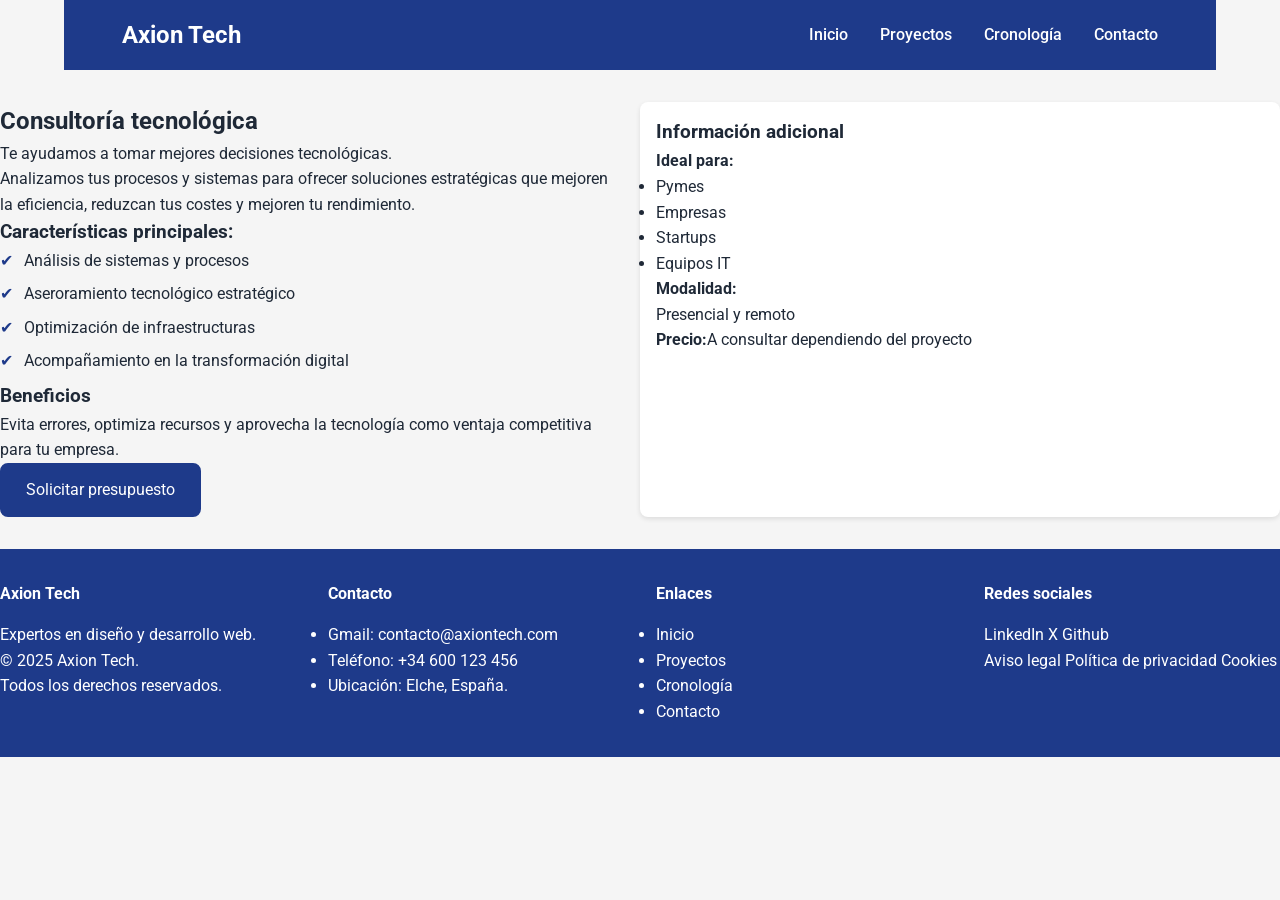
<file: consultoria-tecnologica.html>
<!DOCTYPE html>
<html lang="en">
<head>
    <meta charset="UTF-8">
    <meta name="viewport" content="width=device-width, initial-scale=1.0">
    <title>Consultoría tecnológica</title>
    <meta name="description" content="La mejor consultoría tecnológica que puedes encontrar.">
    <meta name="author" content="Ismael Tortosa López">
    <link rel="shortcut icon" type="image/x-icon" href="Images/FaviconAxionTech.png">
    <link rel="stylesheet" href="style.css" />
</head>
<body>

    <nav class="main-nav">
        <div class="nav-container">
            <div class="logo">Axion Tech</div>
            <ul class="nav-links">
                <li><a href="index.html">Inicio</a></li>
                <li><a href="proyecto-intermodular.html">Proyectos</a></li>
                <li><a href="cronologia.html">Cronología</a></li>
                <li><a href="contacto.html">Contacto</a></li>
            </ul>
        </div>
    </nav>


    <div class="layout">

        <main>
            <h2>Consultoría tecnológica</h2>
            <p class="intro">
                Te ayudamos a tomar mejores decisiones tecnológicas.
            </p>
            <p>
                Analizamos tus procesos y sistemas para ofrecer soluciones
                estratégicas que mejoren la eficiencia, reduzcan tus costes
                y mejoren tu rendimiento.
            </p>

            <section>
                <h3>Características principales:</h3>
                <ul class="checklist">
                    <li>Análisis de sistemas y procesos</li>
                    <li>Aseroramiento tecnológico estratégico</li>
                    <li>Optimización de infraestructuras</li>
                    <li>Acompañamiento en la transformación digital</li>
                </ul>
            </section>

            <section>
                <h3>Beneficios</h3>
                <p>
                    Evita errores, optimiza recursos y aprovecha la tecnología
                    como ventaja competitiva para tu empresa.
                </p>
            </section>

            <a href="contacto.html" class="btn-cta">Solicitar presupuesto</a>

        </main>

        <aside>
            <h3>Información adicional</h3>
            <p><strong>Ideal para:</strong></p>
            <ul>
                <li>Pymes</li>
                <li>Empresas</li>
                <li>Startups</li>
                <li>Equipos IT</li>
            </ul>

            <p><strong>Modalidad:</strong></p>
            <p>Presencial y remoto</p>

            <p><strong>Precio:</strong>A consultar dependiendo del proyecto</p>

        </aside>

    </div>


    <footer class="site-footer">
        <div class="footer-container">

            <div class="footer-column">
                <h4>Axion Tech</h4>
                <p>Expertos en diseño y desarrollo web.</p>
                <p class="copyright">
                    © 2025 Axion Tech. <br />
                    Todos los derechos reservados.
                </p>
            </div>

            <div class="footer-column">
                <h4>Contacto</h4>
                <ul>
                    <li>Gmail: <a href="contacto@axiontech.com">contacto@axiontech.com</a></li>
                    <li>Teléfono: <a href="+34 600 123 456">+34 600 123 456</a></li>
                    <li>Ubicación: Elche, España.</li>
                </ul>
            </div>

            <div class="footer-column">
                <h4>Enlaces</h4>
                <ul>
                    <li><a href="index.html">Inicio</a></li>
                    <li><a href="proyecto-intermodular.html">Proyectos</a></li>
                    <li><a href="cronologia.html">Cronología</a></li>
                    <li><a href="contacto.html">Contacto</a></li>
                </ul>
            </div>

            <div class="footer-column">
                <h4>Redes sociales</h4>
                <div class="social-links">
                    <a href="#" aria-label="LinkedIn">LinkedIn</a>
                    <a href="#" aria-label="X">X</a>
                    <a href="#" aria-label="Github">Github</a>
                </div>

                <div class="legal-links">
                    <a href="#">Aviso legal</a>
                    <a href="#">Política de privacidad</a>
                    <a href="#">Cookies</a>
                </div>
            </div>
        </div>
    </footer>
    
</body>
</html>
</file>
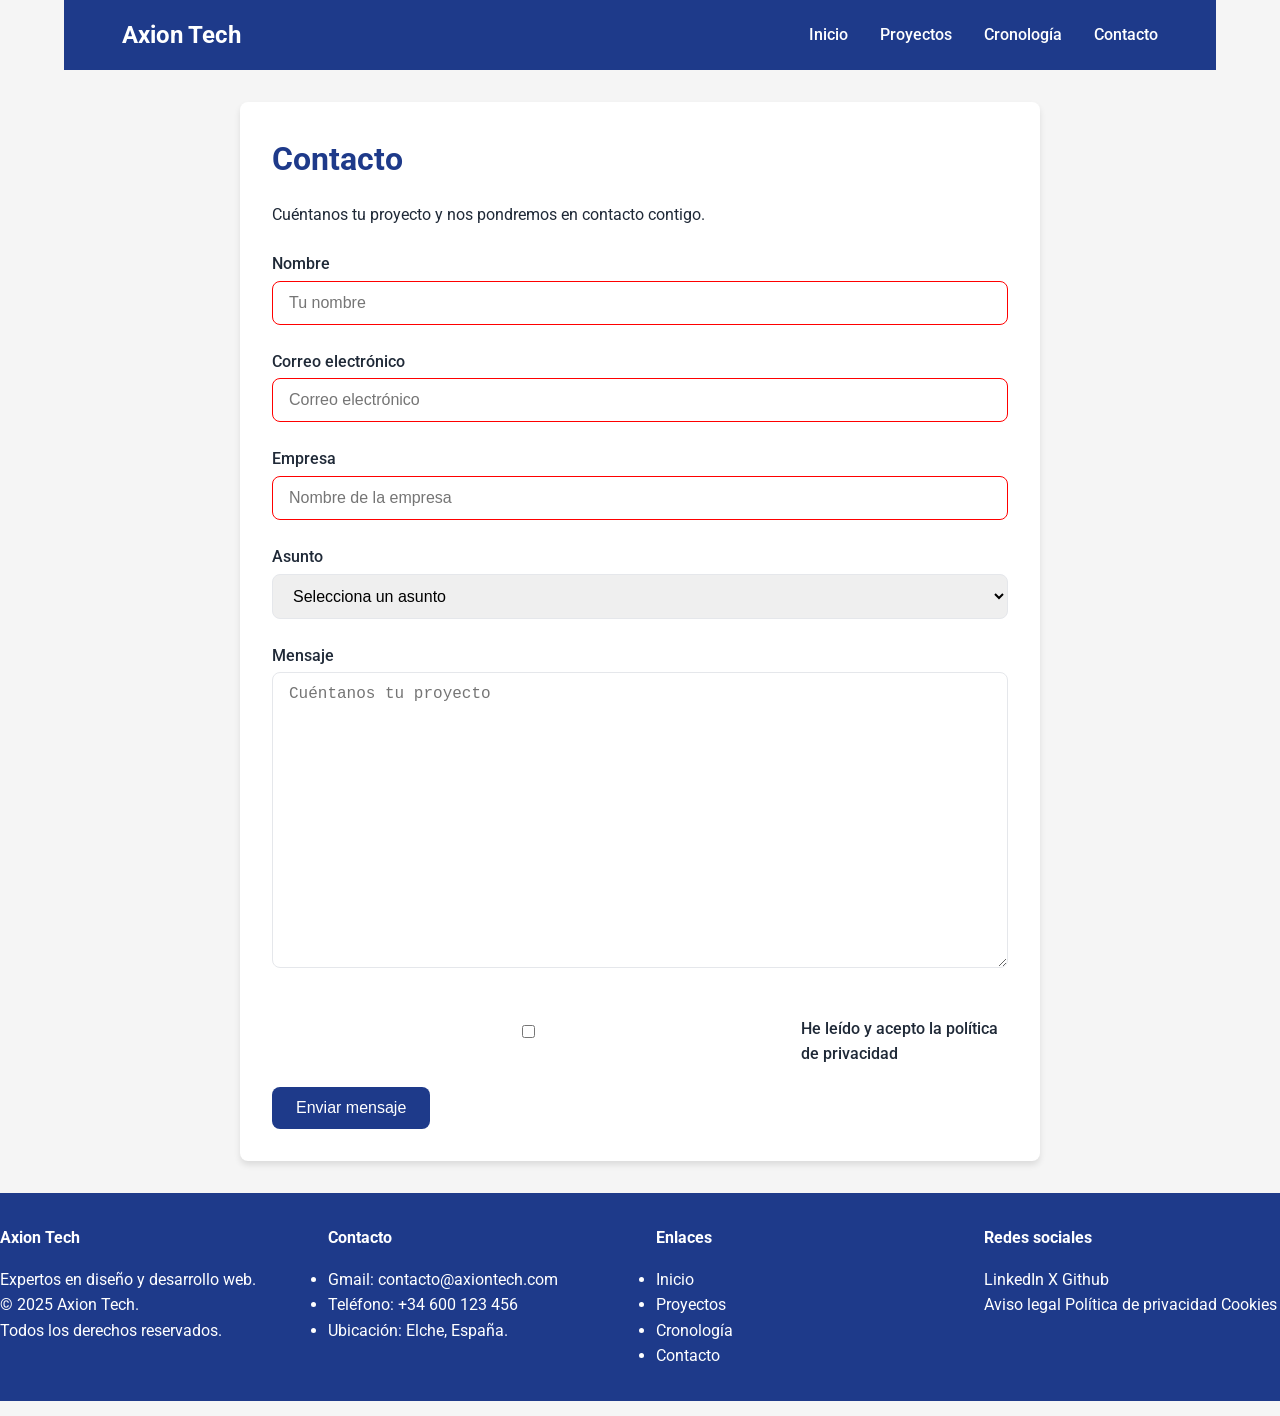
<file: contacto.html>
<!DOCTYPE html>
<html lang="en">
<head>
    <meta charset="UTF-8">
    <meta name="viewport" content="width=device-width, initial-scale=1.0">
    <title>Contacto Axion Tech</title>
    <meta name="description" content="Contacto de la empresa número 1 en desarrollo web.">
    <meta name="author" content="Ismael Tortosa López">
    <link rel="shortcut icon" type="image/x-icon" href="Images/FaviconAxionTech.png">
    <link rel="stylesheet" href="style.css" />
</head>
<body>

    <nav class="main-nav">
        <div class="nav-container">
            <div class="logo">Axion Tech</div>
            <ul class="nav-links">
                <li><a href="index.html">Inicio</a></li>
                <li><a href="proyecto-intermodular.html">Proyectos</a></li>
                <li><a href="cronologia.html">Cronología</a></li>
                <li><a href="contacto.html">Contacto</a></li>
            </ul>
        </div>
    </nav>


    <section class="contacto">
        <h2>Contacto</h2>
        <p>Cuéntanos tu proyecto y nos pondremos en contacto contigo.</p>

        <form action="morning-paper-a0fc.contry-1990.workers.dev" method="POST"> <!--Para que los datos que rellenemos se envien al servidor que nos habeís facilitado.-->
            <label for="nombre">Nombre</label>
            <input type="text" id="nombre" name="nombre" placeholder="Tu nombre" maxlength="30" pattern="^[a-zA-Z0-9]*$" required><br>

            <label for="Correo electrónico">Correo electrónico</label>
            <input type="email" id="Correo electrónico" placeholder="Correo electrónico" required><br>

            <label for="empresa">Empresa</label>
            <input type="text" id="empresa" name="empresa" placeholder="Nombre de la empresa" required><br>

            <label for="asunto">Asunto</label>
            <select id="asunto" name="asunto" required>
                <option value="">Selecciona un asunto</option>
                <option value="desarrollo-web">Desarrollo Web</option>
                <option value="ux-ui">Diseño UX/UI</option>
                <option value="apps">Desarrollo de aplicaciones</option>
                <option value="consultoria">Consultoría tecnológica</option>

            </select><br>

            <label for="mensaje">Mensaje</label>
            <textarea id="mensaje" name="mensaje" placeholder="Cuéntanos tu proyecto" rows="15" cols="50" required></textarea><br>

            <div class="privacidad">
                <input type="checkbox" id="privacidad" name="privacidad" required><br>
                <label for="privacidad">
                    He leído y acepto la política de privacidad
                </label>
            </div>

            <button type="submit">Enviar mensaje</button>

        </form> <!--En el form he puesto todos los campos required para que no se pueda enviar el formulario sin completar todos los campos,
        además de poner algunas validaciones más en otros que así lo necesitaban como el caso de nombre para que no se puedan poner cosas raras.-->

    </section>




    <footer class="site-footer">
        <div class="footer-container">

            <div class="footer-column">
                <h4>Axion Tech</h4>
                <p>Expertos en diseño y desarrollo web.</p>
                <p class="copyright">
                    © 2025 Axion Tech. <br />
                    Todos los derechos reservados.
                </p>
            </div>

            <div class="footer-column">
                <h4>Contacto</h4>
                <ul>
                    <li>Gmail: <a href="contacto@axiontech.com">contacto@axiontech.com</a></li>
                    <li>Teléfono: <a href="+34 600 123 456">+34 600 123 456</a></li>
                    <li>Ubicación: Elche, España.</li>
                </ul>
            </div>

            <div class="footer-column">
                <h4>Enlaces</h4>
                <ul>
                    <li><a href="index.html">Inicio</a></li>
                    <li><a href="proyecto-intermodular.html">Proyectos</a></li>
                    <li><a href="cronologia.html">Cronología</a></li>
                    <li><a href="contacto.html">Contacto</a></li>
                </ul>
            </div>

            <div class="footer-column">
                <h4>Redes sociales</h4>
                <div class="social-links">
                    <a href="#" aria-label="LinkedIn">LinkedIn</a>
                    <a href="#" aria-label="X">X</a>
                    <a href="#" aria-label="Github">Github</a>
                </div>

                <div class="legal-links">
                    <a href="#">Aviso legal</a>
                    <a href="#">Política de privacidad</a>
                    <a href="#">Cookies</a>
                </div>
            </div>
        </div>
    </footer>

    

</body>
</html>
</file>
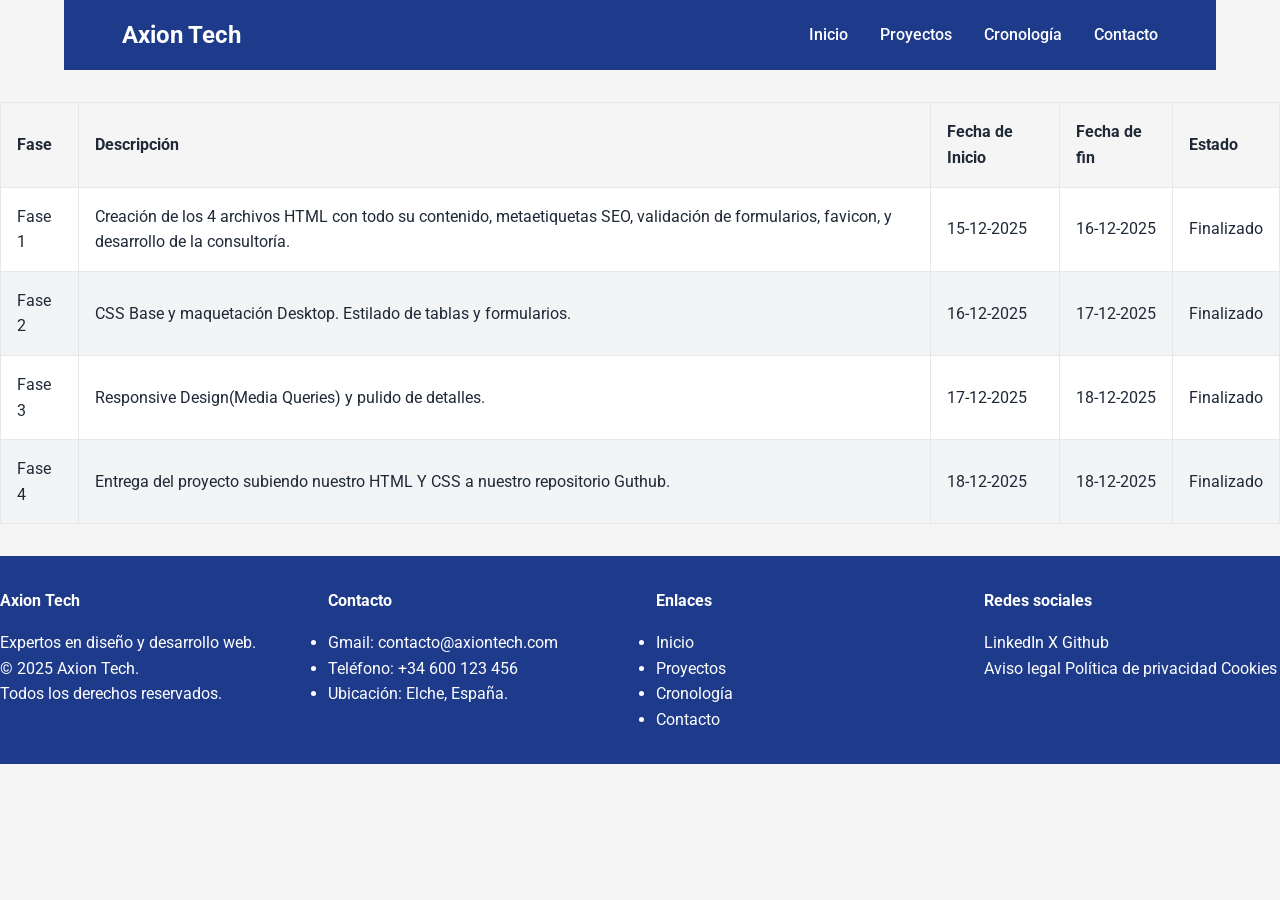
<file: cronologia.html>
<!DOCTYPE html>
<html lang="en">
<head>
    <meta charset="UTF-8">
    <meta name="viewport" content="width=device-width, initial-scale=1.0">
    <title>Cronología proyecto intermodular</title>
    <meta name="description" content="Cronología de mi proyecto.">
    <meta name="author" content="Ismael Tortosa López">
    <link rel="shortcut icon" type="image/x-icon" href="Images/FaviconAxionTech.png">
    <link rel="stylesheet" href="style.css" />
</head>
<body>

    <nav class="main-nav">
        <div class="nav-container">
            <div class="logo">Axion Tech</div>
            <ul class="nav-links">
                <li><a href="index.html">Inicio</a></li>
                <li><a href="proyecto-intermodular.html">Proyectos</a></li>
                <li><a href="cronologia.html">Cronología</a></li>
                <li><a href="contacto.html">Contacto</a></li>
            </ul>
        </div>
    </nav>

    <table class="planificación"> <!--He creado la tabla con todas las columnas obligatorias y las he rellenado conforme he ido completando el proyecto.-->
        <thead>
            <tr>
                <th>Fase</th>
                <th>Descripción</th>
                <th>Fecha de Inicio</th>
                <th>Fecha de fin</th>
                <th>Estado</th>
            </tr>
        </thead>

        <tbody>
            <tr>
                <td>Fase 1</td>
                <td>
                    Creación de los 4 archivos HTML con todo su contenido, metaetiquetas SEO,
                    validación de formularios, favicon, y desarrollo de la consultoría.
                </td>
                <td>15-12-2025</td>
                <td>16-12-2025</td>
                <td>Finalizado</td>
            </tr>

            <tr>
                <td>Fase 2</td>
                <td>
                    CSS Base y maquetación Desktop. Estilado de tablas y formularios.
                </td>
                <td>16-12-2025</td>
                <td>17-12-2025</td>
                <td>Finalizado</td>
            </tr>

            <tr>
                <td>Fase 3</td>
                <td>
                    Responsive Design(Media Queries) y pulido de detalles.
                </td>
                <td>17-12-2025</td>
                <td>18-12-2025</td>
                <td>Finalizado</td>
            </tr>

            <tr>
                <td>Fase 4</td>
                <td>Entrega del proyecto subiendo nuestro HTML Y CSS a nuestro repositorio Guthub.</td>
                <td>18-12-2025</td>
                <td>18-12-2025</td>
                <td>Finalizado</td>
            </tr>
        </tbody>
    </table>

    <footer class="site-footer">
        <div class="footer-container">

            <div class="footer-column">
                <h4>Axion Tech</h4>
                <p>Expertos en diseño y desarrollo web.</p>
                <p class="copyright">
                    © 2025 Axion Tech. <br />
                    Todos los derechos reservados.
                </p>
            </div>

            <div class="footer-column">
                <h4>Contacto</h4>
                <ul>
                    <li>Gmail: <a href="contacto@axiontech.com">contacto@axiontech.com</a></li>
                    <li>Teléfono: <a href="+34 600 123 456">+34 600 123 456</a></li>
                    <li>Ubicación: Elche, España.</li>
                </ul>
            </div>

            <div class="footer-column">
                <h4>Enlaces</h4>
                <ul>
                    <li><a href="index.html">Inicio</a></li>
                    <li><a href="proyecto-intermodular.html">Proyectos</a></li>
                    <li><a href="cronologia.html">Cronología</a></li>
                    <li><a href="contacto.html">Contacto</a></li>
                </ul>
            </div>

            <div class="footer-column">
                <h4>Redes sociales</h4>
                <div class="social-links">
                    <a href="#" aria-label="LinkedIn">LinkedIn</a>
                    <a href="#" aria-label="X">X</a>
                    <a href="#" aria-label="Github">Github</a>
                </div>

                <div class="legal-links">
                    <a href="#">Aviso legal</a>
                    <a href="#">Política de privacidad</a>
                    <a href="#">Cookies</a>
                </div>
            </div>
        </div>
    </footer>

</body>
</html>
</file>
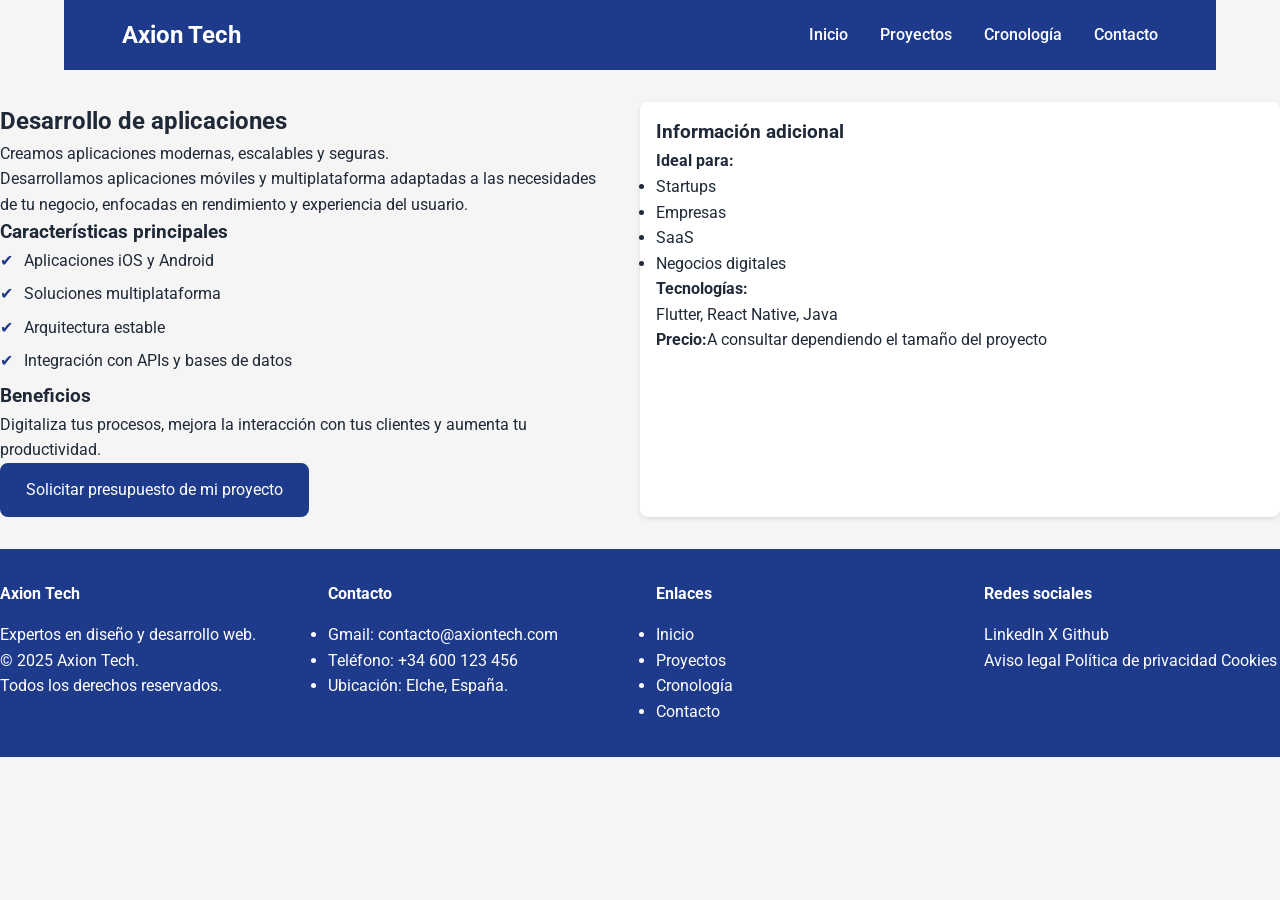
<file: desarrollo-de-aplicaciones.html>
<!DOCTYPE html>
<html lang="en">
<head>
    <meta charset="UTF-8">
    <meta name="viewport" content="width=device-width, initial-scale=1.0">
    <title>Desarrollo de aplicaciones</title>
    <meta name="description" content="Expertos en diseño y desarrollo de aplicaciones a medida.">
    <meta name="author" content="Ismael Tortosa López">
    <link rel="shortcut icon" type="image/x-icon" href="Images/FaviconAxionTech.png">
    <link rel="stylesheet" href="style.css" />
</head>
<body>

    <nav class="main-nav">
        <div class="nav-container">
            <div class="logo">Axion Tech</div>
            <ul class="nav-links">
                <li><a href="index.html">Inicio</a></li>
                <li><a href="proyecto-intermodular.html">Proyectos</a></li>
                <li><a href="cronologia.html">Cronología</a></li>
                <li><a href="contacto.html">Contacto</a></li>
            </ul>
        </div>
    </nav>


    <div class="layout">
        <main>
            <h2>Desarrollo de aplicaciones</h2>
            <p class="intro">
                Creamos aplicaciones modernas, escalables y seguras.
            </p>
            <p>
                Desarrollamos aplicaciones móviles y multiplataforma
                adaptadas a las necesidades de tu negocio, enfocadas
                en rendimiento y experiencia del usuario.
            </p>

            <section>
                <h3>Características principales</h3>
                <ul class="checklist">
                    <li>Aplicaciones iOS y Android</li>
                    <li>Soluciones multiplataforma</li>
                    <li>Arquitectura estable</li>
                    <li>Integración con APIs y bases de datos</li>
                </ul>
            </section>

            <section>
                <h3>Beneficios</h3>
                <p>
                    Digitaliza tus procesos, mejora la interacción con 
                    tus clientes y aumenta tu productividad.
                </p>
            </section>

            <a href="contacto.html" class="btn-cta">Solicitar presupuesto de mi proyecto</a>

        </main>

        <aside>
            <h3>Información adicional</h3>
            <p><strong>Ideal para:</strong></p>
            <ul>
                <li>Startups</li>
                <li>Empresas</li>
                <li>SaaS</li>
                <li>Negocios digitales</li>
            </ul>

            <p><strong>Tecnologías:</strong></p>
            <p>Flutter, React Native, Java</p>

            <p><strong>Precio:</strong>A consultar dependiendo el tamaño del proyecto</p>
        </aside>

    </div>


    <footer class="site-footer">
        <div class="footer-container">

            <div class="footer-column">
                <h4>Axion Tech</h4>
                <p>Expertos en diseño y desarrollo web.</p>
                <p class="copyright">
                    © 2025 Axion Tech. <br />
                    Todos los derechos reservados.
                </p>
            </div>

            <div class="footer-column">
                <h4>Contacto</h4>
                <ul>
                    <li>Gmail: <a href="contacto@axiontech.com">contacto@axiontech.com</a></li>
                    <li>Teléfono: <a href="+34 600 123 456">+34 600 123 456</a></li>
                    <li>Ubicación: Elche, España.</li>
                </ul>
            </div>

            <div class="footer-column">
                <h4>Enlaces</h4>
                <ul>
                    <li><a href="index.html">Inicio</a></li>
                    <li><a href="proyecto-intermodular.html">Proyectos</a></li>
                    <li><a href="cronologia.html">Cronología</a></li>
                    <li><a href="contacto.html">Contacto</a></li>
                </ul>
            </div>

            <div class="footer-column">
                <h4>Redes sociales</h4>
                <div class="social-links">
                    <a href="#" aria-label="LinkedIn">LinkedIn</a>
                    <a href="#" aria-label="X">X</a>
                    <a href="#" aria-label="Github">Github</a>
                </div>

                <div class="legal-links">
                    <a href="#">Aviso legal</a>
                    <a href="#">Política de privacidad</a>
                    <a href="#">Cookies</a>
                </div>
            </div>
        </div>
    </footer>
    
</body>
</html>
</file>
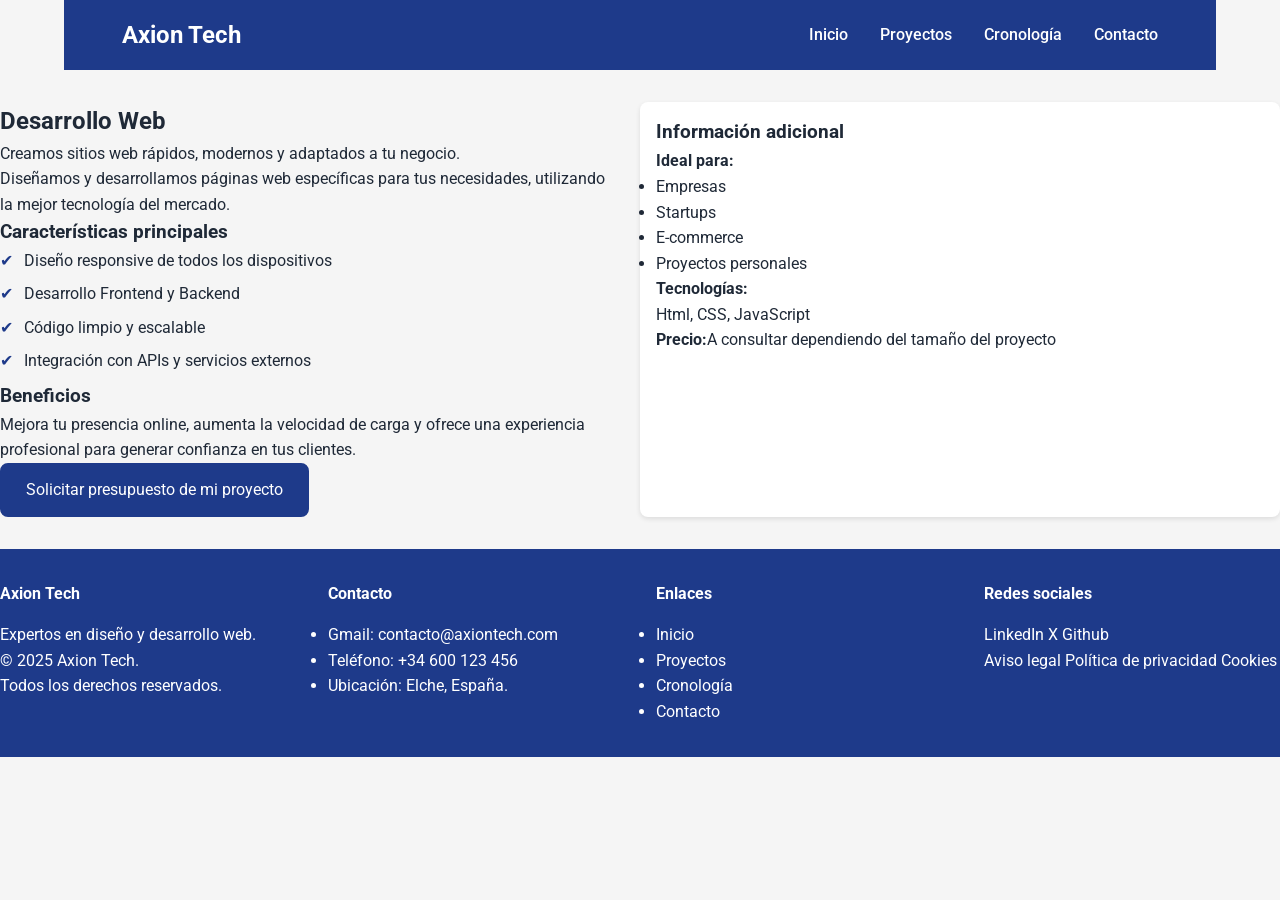
<file: desarrollo-web.html>
<!DOCTYPE html>
<html lang="en">
<head>
    <meta charset="UTF-8">
    <meta name="viewport" content="width=device-width, initial-scale=1.0">
    <title>Desarrollo Web</title>
    <meta name="description" content="Expertos en diseño y desarrollo Web.">
    <meta name="author" content="Ismael Tortosa López">
    <link rel="shortcut icon" type="image/x-icon" href="Images/FaviconAxionTech.png">
    <link rel="stylesheet" href="style.css" />
</head>
<body>

      <nav class="main-nav">
        <div class="nav-container">
            <div class="logo">Axion Tech</div>
            <ul class="nav-links">
                <li><a href="index.html">Inicio</a></li>
                <li><a href="proyecto-intermodular.html">Proyectos</a></li>
                <li><a href="cronologia.html">Cronología</a></li>
                <li><a href="contacto.html">Contacto</a></li>
            </ul>
        </div>
    </nav>


    <div class="layout">

        <main>
            <h2>Desarrollo Web</h2>
            <p class="intro">
                Creamos sitios web rápidos, modernos y adaptados a tu negocio.
            </p>
            <p>
                Diseñamos y desarrollamos páginas web específicas para tus necesidades,
                utilizando la mejor tecnología del mercado.
            </p>

            <section>
                <h3>Características principales</h3>
                <ul class="checklist">
                    <li>Diseño responsive de todos los dispositivos</li>
                    <li>Desarrollo Frontend y Backend</li>
                    <li>Código limpio y escalable</li>
                    <li>Integración con APIs y servicios externos</li>
                </ul>
            </section>

            <section>
                <h3>Beneficios</h3>
                <p>
                    Mejora tu presencia online, aumenta la velocidad de carga y
                    ofrece una experiencia profesional para generar confianza en 
                    tus clientes.
                </p>
            </section>

            <a href="contacto.html" class="btn-cta">Solicitar presupuesto de mi proyecto</a>

        </main>

        <aside>
            <h3>Información adicional</h3>
            <p><strong>Ideal para:</strong></p>
            <ul>
                <li>Empresas</li>
                <li>Startups</li>
                <li>E-commerce</li>
                <li>Proyectos personales</li>
            </ul>

            <p><strong>Tecnologías:</strong></p>
            <p>Html, CSS, JavaScript</p>

            <p><strong>Precio:</strong>A consultar dependiendo del tamaño del proyecto</p>

        </aside>


    </div>


    <footer class="site-footer">
        <div class="footer-container">

            <div class="footer-column">
                <h4>Axion Tech</h4>
                <p>Expertos en diseño y desarrollo web.</p>
                <p class="copyright">
                    © 2025 Axion Tech. <br />
                    Todos los derechos reservados.
                </p>
            </div>

            <div class="footer-column">
                <h4>Contacto</h4>
                <ul>
                    <li>Gmail: <a href="contacto@axiontech.com">contacto@axiontech.com</a></li>
                    <li>Teléfono: <a href="+34 600 123 456">+34 600 123 456</a></li>
                    <li>Ubicación: Elche, España.</li>
                </ul>
            </div>

            <div class="footer-column">
                <h4>Enlaces</h4>
                <ul>
                    <li><a href="index.html">Inicio</a></li>
                    <li><a href="proyecto-intermodular.html">Proyectos</a></li>
                    <li><a href="cronologia.html">Cronología</a></li>
                    <li><a href="contacto.html">Contacto</a></li>
                </ul>
            </div>

            <div class="footer-column">
                <h4>Redes sociales</h4>
                <div class="social-links">
                    <a href="#" aria-label="LinkedIn">LinkedIn</a>
                    <a href="#" aria-label="X">X</a>
                    <a href="#" aria-label="Github">Github</a>
                </div>

                <div class="legal-links">
                    <a href="#">Aviso legal</a>
                    <a href="#">Política de privacidad</a>
                    <a href="#">Cookies</a>
                </div>
            </div>
        </div>
    </footer>
    
</body>
</html>
</file>
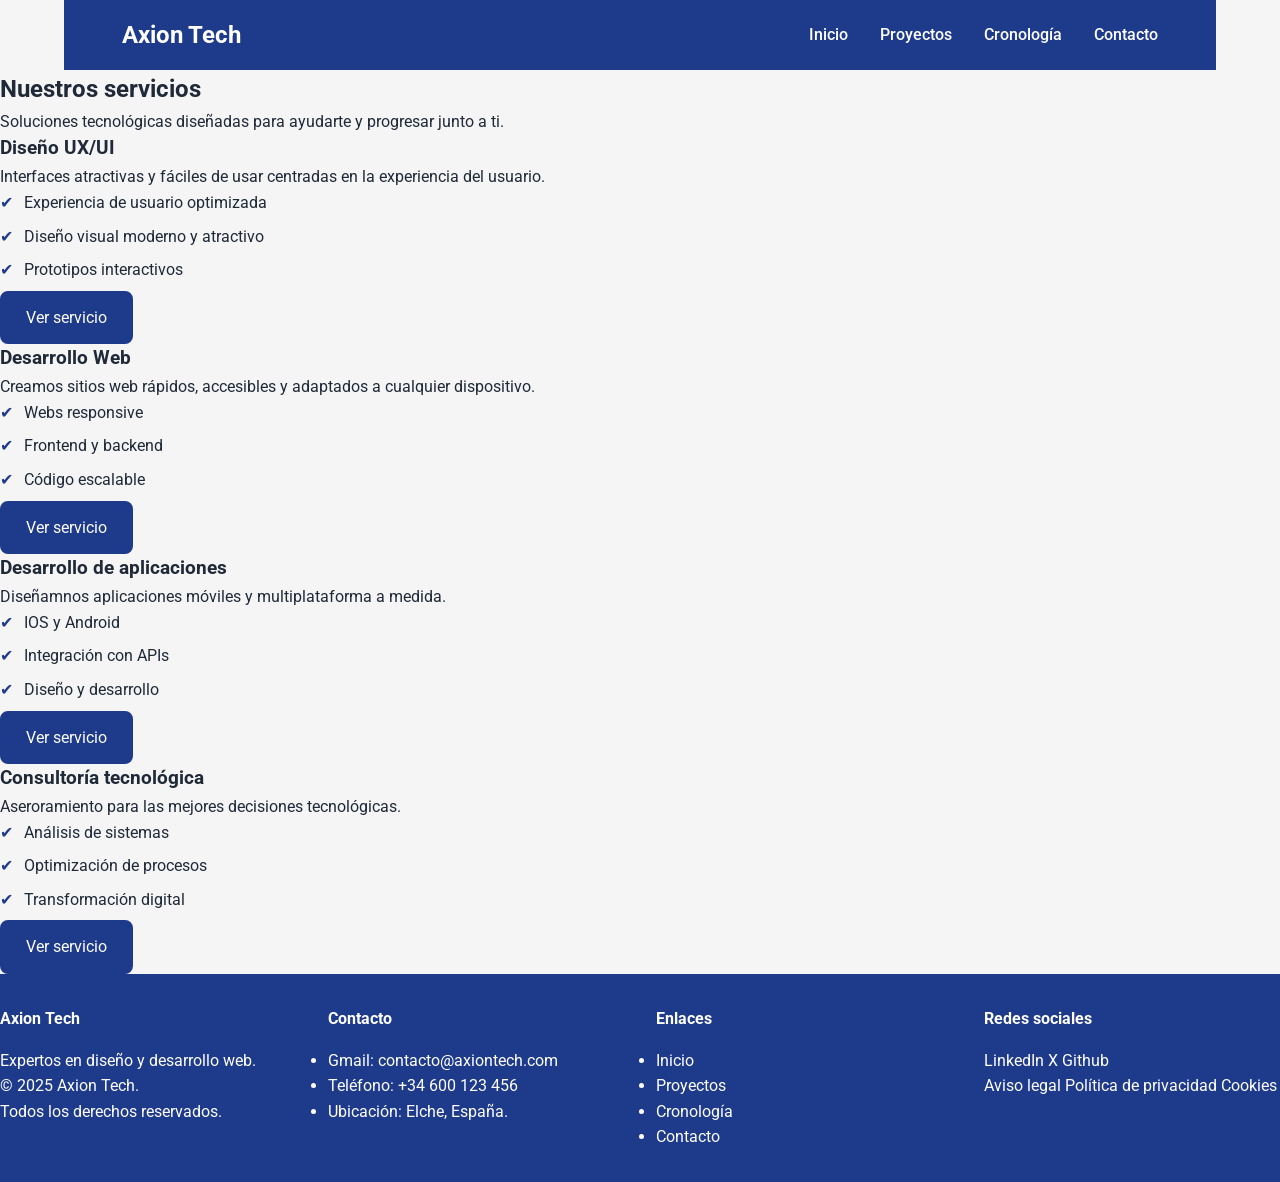
<file: proyecto-intermodular.html>
<!DOCTYPE html>
<html lang="en">
<head>
    <meta charset="UTF-8">
    <meta name="viewport" content="width=device-width, initial-scale=1.0">
    <title>Proyectos</title>
    <meta name="description" content="Proyectos web, mejores precios y menor tiempo de espera en la entrega de su proyecto.">
    <meta name="author" content="Ismael Tortosa López">
    <link rel="shortcut icon" type="image/x-icon" href="Images/FaviconAxionTech.png">
    <link rel="stylesheet" href="style.css" />
</head>
<body>
    <nav class="main-nav">
        <div class="nav-container">
            <div class="logo">Axion Tech</div>
            <ul class="nav-links">
                <li><a href="index.html">Inicio</a></li>
                <li><a href="proyecto-intermodular.html">Proyectos</a></li>
                <li><a href="cronologia.html">Cronología</a></li>
                <li><a href="contacto.html">Contacto</a></li>
            </ul>
        </div>
    </nav>


    <main>
        <section class="servicos"> <!--He creado una sección con todos nuestros servicios donde se explica brevemente que es cada servivicio, 
            así como que se puede hacer con ese servicio y un btn-cta al igual que en el hero index para que el cliente pinche en el servicio que le interesa
            y accede a toda la información detallada de cada servicio para poder saber más.-->
            <h2>Nuestros servicios</h2>
            <p class="intro">
                Soluciones tecnológicas diseñadas para ayudarte y progresar junto a ti.
            </p>


            <article class="servicio">
                <h3>Diseño UX/UI</h3>
                <p>
                    Interfaces atractivas y fáciles de usar centradas en la experiencia del usuario.
                </p>
                <ul class="checklist">
                    <li>Experiencia de usuario optimizada</li>
                    <li>Diseño visual moderno y atractivo</li>
                    <li>Prototipos interactivos</li>
                </ul>
                <a href="ux-ui.html" class="btn-cta">Ver servicio</a>
            </article>


            <article class="servicio">
                <h3>Desarrollo Web</h3>
                <p>
                    Creamos sitios web rápidos, accesibles y adaptados a cualquier dispositivo.
                </p>
                <ul class="checklist">
                    <li>Webs responsive</li>
                    <li>Frontend y backend</li>
                    <li>Código escalable</li>
                </ul>
                <a href="desarrollo-web.html" class="btn-cta">Ver servicio</a>
            </article>


            <article class="servicio">
                <h3>Desarrollo de aplicaciones</h3>
                <p>
                    Diseñamnos aplicaciones móviles y multiplataforma a medida.
                </p>
                <ul class="checklist">
                    <li>IOS y Android</li>
                    <li>Integración con APIs</li>
                    <li>Diseño y desarrollo</li>
                </ul>
                <a href="desarrollo-de-aplicaciones.html" class="btn-cta">Ver servicio</a>
            </article>


            <article class="servicio">
                <h3>Consultoría tecnológica</h3>
                <p>
                    Aseroramiento para las mejores decisiones tecnológicas.
                </p>
                <ul class="checklist">
                    <li>Análisis de sistemas</li>
                    <li>Optimización de procesos</li>
                    <li>Transformación digital</li>
                </ul>
                <a href="consultoria-tecnologica.html" class="btn-cta">Ver servicio</a>
            </article>
        </section>
    </main>



    <footer class="site-footer">
        <div class="footer-container">

            <div class="footer-column">
                <h4>Axion Tech</h4>
                <p>Expertos en diseño y desarrollo web.</p>
                <p class="copyright">
                    © 2025 Axion Tech. <br />
                    Todos los derechos reservados.
                </p>
            </div>

            <div class="footer-column">
                <h4>Contacto</h4>
                <ul>
                    <li>Gmail: <a href="contacto@axiontech.com">contacto@axiontech.com</a></li>
                    <li>Teléfono: <a href="+34 600 123 456">+34 600 123 456</a></li>
                    <li>Ubicación: Elche, España.</li>
                </ul>
            </div>

            <div class="footer-column">
                <h4>Enlaces</h4>
                <ul>
                    <li><a href="index.html">Inicio</a></li>
                    <li><a href="proyecto-intermodular.html">Proyectos</a></li>
                    <li><a href="cronologia.html">Cronología</a></li>
                    <li><a href="contacto.html">Contacto</a></li>
                </ul>
            </div>

            <div class="footer-column">
                <h4>Redes sociales</h4>
                <div class="social-links">
                    <a href="#" aria-label="LinkedIn">LinkedIn</a>
                    <a href="#" aria-label="X">X</a>
                    <a href="#" aria-label="Github">Github</a>
                </div>

                <div class="legal-links">
                    <a href="#">Aviso legal</a>
                    <a href="#">Política de privacidad</a>
                    <a href="#">Cookies</a>
                </div>
            </div>
        </div>
    </footer>
    
</body>
</html>
</file>
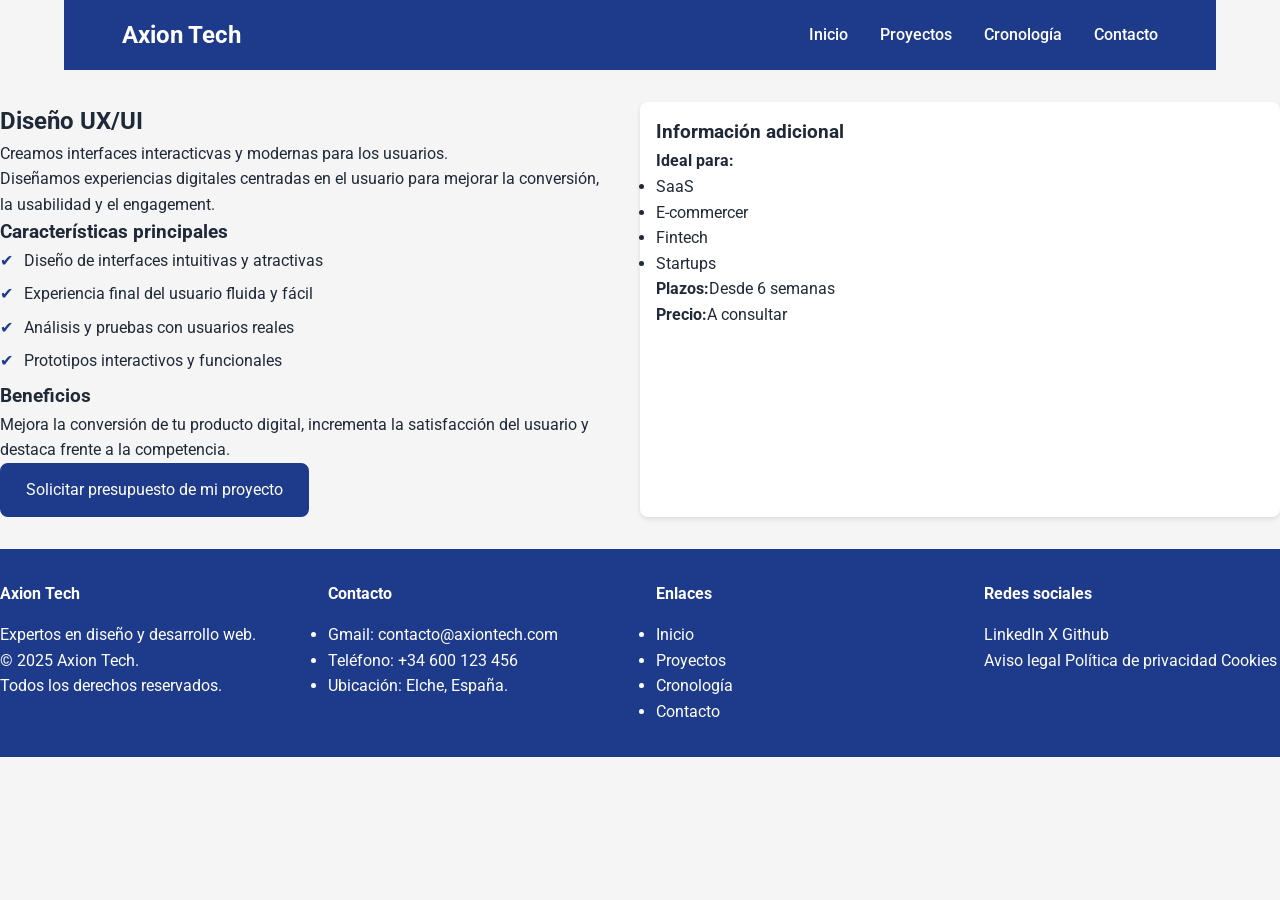
<file: ux-ui.html>
<!DOCTYPE html>
<html lang="en">
<head>
    <meta charset="UTF-8">
    <meta name="viewport" content="width=device-width, initial-scale=1.0">
    <title>Diseño UX/UI</title>
    <meta name="description" content="Expertos en diseño y desarrollo UX/UI.">
    <meta name="author" content="Ismael Tortosa López">
    <link rel="shortcut icon" type="image/x-icon" href="Images/FaviconAxionTech.png">
    <link rel="stylesheet" href="style.css" />
</head>
<body>

    <nav class="main-nav">
        <div class="nav-container">
            <div class="logo">Axion Tech</div>
            <ul class="nav-links">
                <li><a href="index.html">Inicio</a></li>
                <li><a href="proyecto-intermodular.html">Proyectos</a></li>
                <li><a href="cronologia.html">Cronología</a></li>
                <li><a href="contacto.html">Contacto</a></li>
            </ul>
        </div>
    </nav>


    <div class="layout"> <!--Tal y como se pide en el pdf del trabajo he creado un layout para cada servicio con su main + aside.-->
        <main>
            <h2>Diseño UX/UI</h2>
            <p class="intro">
                Creamos interfaces interacticvas y modernas para los usuarios.
            </p>
            <p>
                Diseñamos experiencias digitales centradas en el usuario para mejorar
                la conversión, la usabilidad y el engagement.
            </p>


            <section>
                <h3>Características principales</h3>
                <ul class="checklist">
                    <li>Diseño de interfaces intuitivas y atractivas</li>
                    <li>Experiencia final del usuario fluida y fácil</li>
                    <li>Análisis y pruebas con usuarios reales</li>
                    <li>Prototipos interactivos y funcionales</li>
                </ul>
            </section>

            <section>
                <h3>Beneficios</h3>
                <p>
                    Mejora la conversión de tu producto digital, incrementa la 
                    satisfacción del usuario y destaca frente a la competencia.
                </p>
            </section>

            <a href="contacto.html" class="btn-cta">Solicitar presupuesto de mi proyecto</a> <!--He creado este btn-cta común en todos los servicios para si al cliente le interesa
            pinche y se le manda directamente a la página de contacto para que rellene el formulario.-->

        </main>



        <aside>
            <h3>Información adicional</h3>
            <p><strong>Ideal para:</strong></p>
            <ul>
                <li>SaaS</li>
                <li>E-commercer</li>
                <li>Fintech</li>
                <li>Startups</li>
            </ul>

            <p><strong>Plazos:</strong>Desde 6 semanas</p>
            <p><strong>Precio:</strong>A consultar</p>

        </aside>

    </div>


    <footer class="site-footer">
        <div class="footer-container">

            <div class="footer-column">
                <h4>Axion Tech</h4>
                <p>Expertos en diseño y desarrollo web.</p>
                <p class="copyright">
                    © 2025 Axion Tech. <br />
                    Todos los derechos reservados.
                </p>
            </div>

            <div class="footer-column">
                <h4>Contacto</h4>
                <ul>
                    <li>Gmail: <a href="contacto@axiontech.com">contacto@axiontech.com</a></li>
                    <li>Teléfono: <a href="+34 600 123 456">+34 600 123 456</a></li>
                    <li>Ubicación: Elche, España.</li>
                </ul>
            </div>

            <div class="footer-column">
                <h4>Enlaces</h4>
                <ul>
                    <li><a href="index.html">Inicio</a></li>
                    <li><a href="proyecto-intermodular.html">Proyectos</a></li>
                    <li><a href="cronologia.html">Cronología</a></li>
                    <li><a href="contacto.html">Contacto</a></li>
                </ul>
            </div>

            <div class="footer-column">
                <h4>Redes sociales</h4>
                <div class="social-links">
                    <a href="#" aria-label="LinkedIn">LinkedIn</a>
                    <a href="#" aria-label="X">X</a>
                    <a href="#" aria-label="Github">Github</a>
                </div>

                <div class="legal-links">
                    <a href="#">Aviso legal</a>
                    <a href="#">Política de privacidad</a>
                    <a href="#">Cookies</a>
                </div>
            </div>
        </div>
    </footer>
    
</body>
</html>
</file>
<file: style.css>
@import url('https://fonts.googleapis.com/css2?family=Roboto:wght@400;700&display=swap'); /*Importación de Google Fonts*/

:root{
    --color-primary: #1e3a8a;
    --color-secondary: #facc15;
    --color-bg: #f5f5f5;
    --color-text: #1f2937;
    --color-light: #ffffff;  
    --color-border: #e5e7eb;
}

*,*::before, *::after{ /*Para el reset y aplicación global de box-sizing:border-box*/
    box-sizing: border-box; 
    margin: 0; /*Para el el espacio que quiero que quede entre el borde y el contenido del elemento*/
    padding: 0; /*Para el margen externo de un elemento.*/
}

body{
    font-family: 'Roboto', sans-serif; 
    font-size: 1rem; 
    line-height: 1.6; /*Para el espacio entre las líneas*/
    color: var(--color-text); /*Para el color del texto*/
    background-color: var(--color-bg); /*Para el color de fondo*/
}

.container{
    width: 90%; /*Para el ancho del área del contenedor*/
    max-width: 1200px; /*El ancho máximo del contenedor*/
    margin: 0 auto;
}

.header, .main-nav{
    background-color: var(--color-primary);
    color: var(--color-light);
    padding: 1rem 0;
}

.logo{
    font-size: 1.5rem; /*Para el tamaño de la letra en el logo*/
    font-weight: bold; 
}

.main-nav, .nav-container{
    display: flex; 
    align-items: center;
    width: 90%;
    max-width: 1200px;
    margin: 0 auto;
}

.main-nav ul{
    list-style: none;
    display: flex;
    gap: 2rem;
    margin-left: auto;
}

.main-nav ul li{
    display: flex;
    align-items: center;
}

.main-nav a{
    display: block; /*Para los nombres del nav se muestren independientes*/
    padding: 0.5rem 0;
    line-height: 1;
    color: var(--color-light);
    text-decoration: none;
    font-weight: 500;
    transition: color 0.3s ease; /*Para cuando el usuario ponga el raton encima de los elemtnos del nav cambien de color.*/
}

.main-nav a:hover{
    color: var(--color-secondary);
}

.btn-cta, .btn-outline{
    display: inline-block;
    padding: 0.75rem 1.5rem;
    font-size: 1rem;
    border-radius: 0.5rem;
    border: 2px solid var(--color-primary);
    background-color: var(--color-primary);
    color: var(--color-light);
    text-decoration: none;
    transition: all 0.3s ease;
    cursor: pointer;
}

.btn-cta:hover, .btn-outline:hover{
    background-color: var(--color-secondary);
    border-color: var(--color-secondary);
    color: var(--color-text);
}

#hero-index{
    display: flex;
    height: 50vh;
    background-color: var(--color-primary);
    background-image: url('images/Hero\ section.jpg'); /*Como nos indicas en el pdf ponemos la ruta de la imagen para que se vea de fondo en css y no en html*/
    background-repeat: no-repeat;
    background-position: center center;
    background-size: cover;
    background-attachment: fixed;
    display: flex;
    justify-content: center;
    align-items: center;
    text-align: center;
    color: var(--color-light);
    padding: 0 1rem;
}

#hero-index h1{
    font-size: 2.5rem;
    margin-bottom: 1rem;
}

#hero-index p{
    font-size: 1.25rem;
    margin-bottom: 1.5rem;
}

.section-title{
    text-align: center;
    font-size: 2rem;
    margin-bottom: 2rem;
    color: var(--color-primary);
}

.services-grid{
    display: flex; /*Para definir el espacio en filas y columnas y que sea más cómodo trabajar que con flex*/
    justify-content: space-between;
    gap: 2rem;
    margin: 2rem 0;
}

.service-card{
    background-color: var(--color-light);
    padding: 1.5rem;
    border-radius: 0.5rem;
    box-shadow: 0 4px 6px rgba(0,0,0,0.1);
    transition: transform 0.3s ease;
}

.service-card:hover{
    transform: translateY(-5px);
}

.service-card h3{
    margin-bottom: 0.5rem;
    color: var(--color-secondary);
}

.service-card p{
    font-size: 0.95rem;
}

.layout{
    display: flex;
    gap: 2rem;
    margin: 2rem 0;
}

.layout main{
    flex-grow: 1;
    flex-shrink: 1;
    flex-basis: 0%;
}

.layout aside{
    flex-grow: 0;
    flex-shrink: 0;
    flex-basis: 6rem;
    flex: 1 1 0%;
    background-color: var(--color-light);
    padding: 1rem;
    border-radius: 0.5rem;
    box-shadow: 0 0.125rem 0.3125rem rgba(0,0,0,0.1);
}

.checklist{
    list-style: none; /*Para poder poner algun estilo a mi lista*/
    padding-left: 0;
}

.checklist li{
    position: relative;
    padding-left: 1.5rem;
    margin-bottom: 0.5rem;
}

.checklist li::before{
    content: '✔';
    position: absolute;
    left: 0;
    color: var(--color-primary);
}

table.planificación{
    width: 100%;
    border-collapse: collapse; /*Para que los bordes de mi tabla se fusionen*/
    margin: 2rem 0;
}

table.planificación thead{
    display: contents;
}

table.planificación tbody{
    display: contents;
}

table.planificación th, table.planificación td{
    padding: 1rem;
    border: 1px solid var(--color-border);
    text-align: left;
}

table.planificación tr:nth-child(even) td{
    background-color: #f3f4f6;
}

table.planificación tr:nth-child(odd) td{
    background-color: var(--color-light);
}

.site-footer{
    background-color: var(--color-primary);
    color: var(--color-light);
    padding: 2rem 0;
}

.footer-container{
    display: flex;
    flex-wrap: wrap; /*Lo utilizo junto display:flex y es para que los elem,elementos que no quedan en esa columna de mi footer pasen automáticamente a la siguiente*/
    gap: 2rem;
}

.footer-column{
    flex: 1 1 200px;
}

.footer-column h4{
    margin-bottom: 1rem;
}

.footer-column a{
    color: var(--color-light);
    text-decoration: none;
    transition: color 0.3s ease;
}

.footer-column a:hover{
    color: var(--color-secondary);
}

input, textarea, select{
    width: 100%;
    padding: 0.75rem 1rem;
    margin-bottom: 1rem;
    border: 1px solid var(--color-border);
    border-radius: 0.5rem;
    font-size: 1rem;
    transition: border-color 0.3s ease, box-shadow 0.3s ease;
}

input:focus, textarea:focus, select:focus{
    border-color: var(--color-primary);
    box-shadow: 0 0 0 3px rgba(30,58,138,0.2);
}

input:valid{
    border-color: green;
}

.contacto{
    max-width: 800px;
    margin: 2rem auto;
    background-color: var(--color-light);
    padding: 2rem;
    border-radius: 0.5rem;
    box-shadow: 0 4px 6px rgba(0,0,0,0.1);
}

.contacto h2{
    font-size: 2rem;
    margin-bottom: 1rem;
    color: var(--color-primary);
}

.contacto p{
    font-size: 1rem;
    margin-bottom: 1.5rem;
}

.contacto form label{
    display: block;
    font-weight: 500;
    margin-bottom: 0.25rem;
    margin-top: 1rem;
}

.contacto form input, .contacto form textarea, .contacto form select{
    width: 100%;
    padding: 0.75rem 1rem;
    font-size: 1rem;
    border: 1px solid var(--color-border);
    border-radius: 0.5rem;
    transition: border-color 0.3s ease, box-shadow 0.3s ease;
    margin-bottom: 0.5rem;
}

.contacto form input:focus, .contacto form textarea:focus, .contacto form select:focus{
    border-color: var(--color-primary);
    box-shadow: 0 0 0 3px rgba(30,58,138,0.2);
}

.contacto form input:valid{
    border-color: green;
}

.contacto form input:invalid{
    border-color: red;
}

.contacto form button[type='submit']{
    background-color: var(--color-primary);
    color: var(--color-light);
    border: none;
    padding: 0.75rem 1.5rem;
    border-radius: 0.5rem;
    font-size: 1rem;
    cursor: pointer;
    transition: all 0.3s ease;
    margin-top: 1rem;
}

.contacto form button[type='submit']:hover{
    background-color: var(--color-secondary);
    color: var(--color-text);
}

.contacto .privacidad{
    display: flex;
    align-items: center;
    gap: 0.5rem;
    margin-top: 1rem;
}

@media (max-width: 768px){
    .main-nav ul{
        flex-direction: column;
        gap: 1rem;
        align-items: flex-start;
        margin-left: 0;
    }

    .layout{
        flex-direction: column; /*Para que main+aside pasen a una sola columna*/
    }

    .services-grid{
        grid-template-columns: 1fr; /*Para que todos los elementos salgan en una única columna 
        y no se salgan por los bordes y ocasionen problemas en el móvil de visibilidad de la página web*/
    }

    #hero-index{
        height: 60vh;
        background-attachment: scroll;
    }

    table.planificación, table.planificación thead, table.planificación tbody, table.planificación tr, table.planificación th, table.planificación td{
        display: block;
        width: 100%;
    } /*Añado todo esto para que el móvil la tabla de cronología aparezca verticalemente sin ningún problema*/

    table.planificación thead{
        display: none;
    }

    table.planificación tr{
        margin-bottom: 1.5rem;
        background-color: var(--color-light);
        border: 1px solid var(--color-border);
        border-radius: 0.5rem;
        padding: 1rem;
    }

    table.planificación td{
        display: flex;
        justify-content: space-between;
        padding: 0.5rem 0;
        border: none;
        font-size: 0.95rem;
    }

    table.planificación td::before{
        content: attr(data-label);
        font-weight: 600;
        color: var(--color-primary);
    }

    .contacto{
        padding: 1rem;
    }
}
</file>
